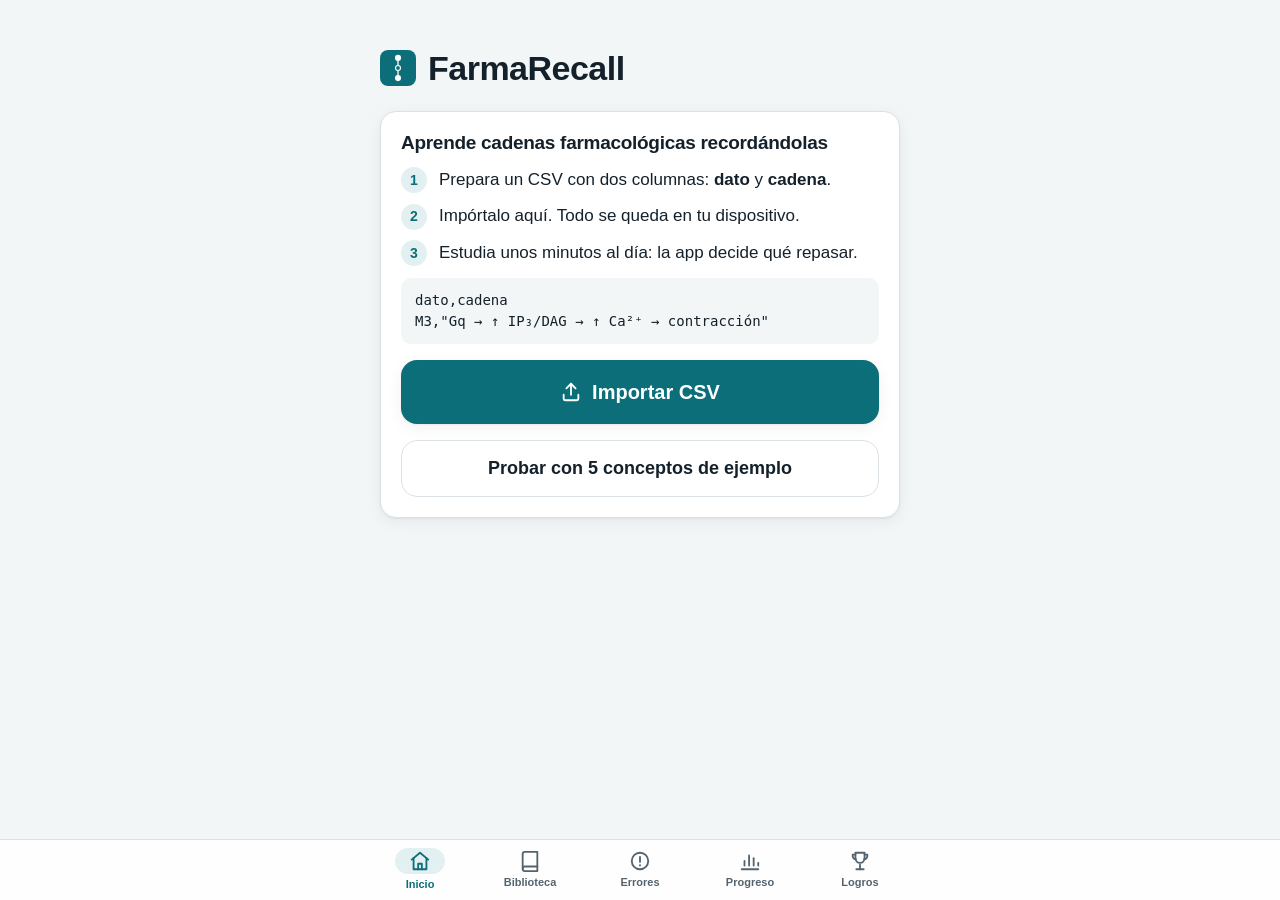
<file: index.html>
<!doctype html>
<html lang="es">
<head>
  <meta charset="utf-8">
  <meta name="viewport" content="width=device-width, initial-scale=1, viewport-fit=cover">
  <title>FarmaRecall</title>
  <meta name="description" content="Active Recall de cadenas farmacológicas. Funciona sin conexión.">
  <meta name="color-scheme" content="light dark">
  <meta name="theme-color" content="#f3f6f7" media="(prefers-color-scheme: light)">
  <meta name="theme-color" content="#0d1215" media="(prefers-color-scheme: dark)">
  <meta name="format-detection" content="telephone=no">

  <!-- PWA: instalable desde Safari con Compartir → Añadir a pantalla de inicio -->
  <link rel="manifest" href="manifest.json">
  <link rel="icon" href="icons/favicon.svg" type="image/svg+xml">
  <link rel="apple-touch-icon" href="icons/apple-touch-icon.png">
  <meta name="mobile-web-app-capable" content="yes">
  <meta name="apple-mobile-web-app-capable" content="yes">
  <meta name="apple-mobile-web-app-title" content="FarmaRecall">
  <meta name="apple-mobile-web-app-status-bar-style" content="default">

  <link rel="stylesheet" href="src/styles.css">
  <script type="module" src="src/main.js"></script>
</head>
<body>
  <div id="app" class="app">
    <p class="boot">Cargando…</p>
  </div>
  <noscript><p class="boot">FarmaRecall necesita JavaScript activado.</p></noscript>
</body>
</html>
</file>
<file: src/styles.css>
/* FarmaRecall — estilos. Mobile first (iPhone); colores como variables en :root. */

:root {
  --bg: #f3f6f7;
  --surface: #ffffff;
  --text: #14212b;
  --muted: #55636d;
  --border: #dbe2e6;
  --track: #e4eaed;
  --primary: #0b6e79;
  --primary-hover: #095b64;
  --on-primary: #ffffff;
  --primary-soft: #e2f0f1;
  --focus: #0b6e79;
  --ok: #1d7a46;
  --ok-soft: #e6f4ec;
  --error: #b42318;
  --error-soft: #fdecea;
  --accent: #c2650a;       /* experiencia, racha, logros */
  --accent-text: #92400e;
  --accent-soft: #fdf1df;

  --radius: 16px;
  --shadow: 0 1px 2px rgb(16 40 48 / 0.06), 0 4px 16px rgb(16 40 48 / 0.06);
  --font: -apple-system, BlinkMacSystemFont, "Segoe UI", Roboto, "Helvetica Neue", Arial, sans-serif;
  --mono: ui-monospace, "SF Mono", Menlo, Consolas, monospace;
  --tab-height: 60px;

  color-scheme: light dark;
}

@media (prefers-color-scheme: dark) {
  :root {
    --bg: #0d1215;
    --surface: #172024;
    --text: #e8eef1;
    --muted: #9aa8b0;
    --border: #2b363c;
    --track: #26333a;
    --primary: #4fb3bf;
    --primary-hover: #6cc3cd;
    --on-primary: #062b30;
    --primary-soft: #15333a;
    --focus: #7fd0d9;
    --ok: #4cc38a;
    --ok-soft: #14301f;
    --error: #ff8a80;
    --error-soft: #3a1c1a;
    --accent: #f5a524;
    --accent-text: #f8c46b;
    --accent-soft: #33260f;
    --shadow: 0 1px 2px rgb(0 0 0 / 0.3);
  }
}

/* ---------- Base ---------- */

*, *::before, *::after { box-sizing: border-box; }

html {
  -webkit-text-size-adjust: 100%;
  text-size-adjust: 100%;
}

body {
  margin: 0;
  min-height: 100vh;
  min-height: 100dvh;
  background: var(--bg);
  color: var(--text);
  font-family: var(--font);
  font-size: 1.0625rem; /* 17 px, el tamaño de texto de iOS */
  line-height: 1.5;
  overflow-wrap: break-word; /* las cadenas largas nunca generan scroll horizontal */
  -webkit-font-smoothing: antialiased;
  -webkit-tap-highlight-color: transparent;
}

.app {
  max-width: 560px;
  margin: 0 auto;
  padding:
    calc(env(safe-area-inset-top) + 20px)
    calc(env(safe-area-inset-right) + 20px)
    calc(env(safe-area-inset-bottom) + var(--tab-height) + 32px)
    calc(env(safe-area-inset-left) + 20px);
}
.focus-mode .app { padding-bottom: calc(env(safe-area-inset-bottom) + 96px); }

h1, h2 { margin: 0; line-height: 1.2; letter-spacing: -0.015em; }
h1 { font-size: 1.875rem; }
h2 { font-size: 1.1875rem; }
p { margin: 0; }

:focus-visible { outline: 3px solid var(--focus); outline-offset: 3px; }
[tabindex="-1"]:focus { outline: none; } /* foco que pone la app al cambiar de pantalla */

.visually-hidden {
  position: absolute !important;
  width: 1px;
  height: 1px;
  margin: -1px;
  padding: 0;
  overflow: hidden;
  clip: rect(0 0 0 0);
  white-space: nowrap;
  border: 0;
}

.icon { display: inline-flex; flex-shrink: 0; }
.icon svg { display: block; }

/* ---------- Pantallas ---------- */

.screen { display: flex; flex-direction: column; gap: 22px; }
.screen-header { display: flex; flex-direction: column; gap: 6px; }
.title-row { display: flex; align-items: center; justify-content: space-between; gap: 12px; }
.stack { display: flex; flex-direction: column; gap: 16px; }

.back-link {
  align-self: flex-start;
  display: inline-flex;
  align-items: center;
  gap: 6px;
  min-height: 44px;
  margin-left: -4px;
  padding: 0 10px 0 4px;
  border-radius: 8px;
  color: var(--primary);
  font-weight: 600;
  text-decoration: none;
}
.back-link span { font-size: 1.5rem; line-height: 1; }

.icon-button {
  display: inline-flex;
  align-items: center;
  justify-content: center;
  width: 44px;
  height: 44px;
  flex-shrink: 0;
  border-radius: 12px;
  color: var(--text);
  background: var(--surface);
  border: 1px solid var(--border);
}

.note { color: var(--muted); }
.boot { margin-top: 30vh; text-align: center; color: var(--muted); }
.app-version { color: var(--muted); font-size: 0.8125rem; text-align: center; }
.section-title { font-size: 0.9375rem; color: var(--muted); font-weight: 600; text-transform: uppercase; letter-spacing: 0.04em; }

.empty-state { align-items: center; text-align: center; padding: 32px 20px; color: var(--muted); }
.empty-state h2 { color: var(--text); }
.empty-state .btn { width: auto; padding-inline: 28px; }

/* ---------- Barra de pestañas ---------- */

.tab-bar {
  position: fixed;
  left: 0;
  right: 0;
  bottom: 0;
  z-index: 20;
  display: flex;
  justify-content: center;
  padding: 6px max(8px, env(safe-area-inset-right)) calc(6px + env(safe-area-inset-bottom)) max(8px, env(safe-area-inset-left));
  border-top: 1px solid var(--border);
  background: var(--surface); /* Safari < 16.2 */
  background: color-mix(in srgb, var(--surface) 88%, transparent);
  -webkit-backdrop-filter: saturate(1.6) blur(16px);
  backdrop-filter: saturate(1.6) blur(16px);
}
.tab {
  flex: 1 1 0;
  max-width: 110px;
  min-height: 48px;
  display: flex;
  flex-direction: column;
  align-items: center;
  justify-content: center;
  gap: 2px;
  border-radius: 12px;
  color: var(--muted);
  font-size: 0.6875rem;
  font-weight: 600;
  text-decoration: none;
}
.tab[aria-current="page"] { color: var(--primary); }
.tab[aria-current="page"] .icon { background: var(--primary-soft); border-radius: 999px; padding: 2px 14px; }
.focus-mode .tab-bar { display: none; }

/* ---------- Inicio ---------- */

.home-header { display: flex; align-items: center; justify-content: space-between; gap: 12px; }
.brand { display: flex; align-items: center; gap: 12px; min-width: 0; }
.brand img { display: block; width: 36px; height: 36px; }

.level-chip {
  display: inline-flex;
  align-items: center;
  gap: 6px;
  min-height: 36px;
  padding: 0 12px;
  border-radius: 999px;
  background: var(--accent-soft);
  color: var(--accent-text);
  font-size: 0.9375rem;
  font-weight: 700;
  text-decoration: none;
  white-space: nowrap;
}
.level-chip .icon { color: var(--accent); }

.card.today {
  flex-direction: row;
  align-items: center;
  gap: 18px;
  background: linear-gradient(135deg, var(--primary-soft), var(--surface) 70%);
}
.today-text { display: flex; flex-direction: column; gap: 4px; min-width: 0; }
.today-title { font-size: 1.125rem; font-weight: 700; }

.ring {
  --percent: 0;
  position: relative;
  flex-shrink: 0;
  display: grid;
  place-items: center;
  width: 84px;
  height: 84px;
  border-radius: 50%;
  background: conic-gradient(var(--primary) calc(var(--percent) * 1%), var(--track) 0);
}
.ring::before {
  content: "";
  position: absolute;
  inset: 9px;
  border-radius: 50%;
  background: var(--surface);
}
.ring-center { position: relative; font-weight: 800; font-size: 1.125rem; font-variant-numeric: tabular-nums; color: var(--primary); }

.chips { display: flex; flex-wrap: wrap; gap: 6px; margin: 6px 0 0; padding: 0; list-style: none; }
.chip {
  display: inline-flex;
  align-items: center;
  gap: 5px;
  padding: 3px 10px;
  border-radius: 999px;
  background: var(--surface);
  border: 1px solid var(--border);
  font-size: 0.875rem;
  font-weight: 600;
  white-space: nowrap;
}
.chip-accent { color: var(--accent-text); background: var(--accent-soft); border-color: transparent; }
.chip-accent .icon { color: var(--accent); }

.study-block { display: flex; flex-direction: column; gap: 12px; }
.summary { color: var(--muted); font-variant-numeric: tabular-nums; text-align: center; }
.summary strong { color: var(--text); font-weight: 600; }

.session-options { border: 1px solid var(--border); border-radius: var(--radius); background: var(--surface); }
.session-options summary {
  display: flex;
  align-items: center;
  gap: 10px;
  min-height: 48px;
  padding: 0 16px;
  color: var(--muted);
  font-weight: 600;
  cursor: pointer;
  list-style: none;
}
.session-options summary::-webkit-details-marker { display: none; }
.session-options summary::after { content: "›"; margin-left: auto; font-size: 1.4rem; transition: transform 0.15s; }
.session-options[open] summary::after { transform: rotate(90deg); }
.session-options-body { display: flex; flex-direction: column; gap: 16px; padding: 4px 16px 16px; }

.quick-actions { display: grid; grid-template-columns: 1fr 1fr; gap: 12px; }
.quick-action {
  display: flex;
  align-items: center;
  gap: 10px;
  min-height: 56px;
  padding: 10px 14px;
  border: 1px solid var(--border);
  border-radius: var(--radius);
  background: var(--surface);
  color: var(--text);
  font-size: 0.9375rem;
  font-weight: 600;
  line-height: 1.25;
  text-decoration: none;
}
.quick-action .icon { color: var(--primary); }

.welcome-card { gap: 16px; }
.steps { display: flex; flex-direction: column; gap: 10px; margin: 0; padding: 0; list-style: none; counter-reset: step; }
.steps li { display: flex; gap: 12px; align-items: baseline; counter-increment: step; }
.steps li::before {
  content: counter(step);
  flex-shrink: 0;
  display: grid;
  place-items: center;
  width: 26px;
  height: 26px;
  border-radius: 50%;
  background: var(--primary-soft);
  color: var(--primary);
  font-size: 0.875rem;
  font-weight: 800;
}

/* ---------- Botones ---------- */

.btn {
  display: flex;
  align-items: center;
  justify-content: center;
  gap: 10px;
  width: 100%;
  min-height: 56px;
  padding: 14px 20px;
  border: 1px solid transparent;
  border-radius: var(--radius);
  font: inherit;
  font-size: 1.125rem;
  font-weight: 650;
  text-align: center;
  text-decoration: none;
  cursor: pointer;
  touch-action: manipulation;
}
.btn-large { min-height: 64px; font-size: 1.25rem; }
.btn-primary { background: var(--primary); color: var(--on-primary); box-shadow: var(--shadow); }
.btn-secondary { background: var(--surface); color: var(--text); border-color: var(--border); }
.btn-danger { background: transparent; color: var(--error); border-color: var(--border); font-size: 1rem; min-height: 48px; }
.btn:disabled { opacity: 0.45; cursor: not-allowed; }

.btn-hero { min-height: 76px; justify-content: flex-start; padding: 14px 22px; border-radius: 20px; }
.btn-hero .icon { width: 44px; height: 44px; display: grid; place-items: center; border-radius: 50%; background: rgb(255 255 255 / 0.18); }
.btn-text { display: flex; flex-direction: column; align-items: flex-start; line-height: 1.25; }
.btn-text > span:first-child { font-size: 1.3125rem; font-weight: 750; }
.btn-sub { font-size: 0.9375rem; font-weight: 500; opacity: 0.85; }

.link-button {
  min-height: 44px;
  padding: 0 4px;
  border: 0;
  background: none;
  color: var(--primary);
  font: inherit;
  font-size: 0.9375rem;
  font-weight: 600;
  text-decoration: underline;
  text-underline-offset: 3px;
  cursor: pointer;
}

.file-button { position: relative; }
.file-button:focus-within { outline: 3px solid var(--focus); outline-offset: 3px; }

/* ---------- Selector segmentado (5 / 10 / 20, modo) ---------- */

.segmented { min-width: 0; margin: 0; padding: 0; border: 0; }
.segmented legend { margin-bottom: 8px; padding: 0; color: var(--muted); font-size: 0.9375rem; }
.segmented-options { display: grid; gap: 8px; }
.segmented label { position: relative; }
.segmented input { position: absolute; inset: 0; width: 100%; height: 100%; margin: 0; opacity: 0; cursor: pointer; }
.segmented span {
  display: flex;
  align-items: center;
  justify-content: center;
  gap: 6px;
  min-height: 48px;
  padding: 0 8px;
  border: 1px solid var(--border);
  border-radius: 12px;
  background: var(--surface);
  font-weight: 600;
  font-variant-numeric: tabular-nums;
}
.segmented input:checked + span {
  border-color: var(--primary);
  box-shadow: inset 0 0 0 1px var(--primary);
  background: var(--primary-soft);
}
.segmented input:checked + span::before { content: "✓"; } /* no depender solo del color */
.segmented-list .segmented-options { grid-template-columns: 1fr; }
.segmented-list span {
  position: relative;
  flex-direction: column;
  align-items: flex-start;
  gap: 0;
  padding: 10px 40px 10px 14px;
  text-align: left;
}
.segmented-list small { color: var(--muted); font-size: 0.875rem; font-weight: 500; }
.segmented-list input:checked + span::before {
  position: absolute;
  top: 50%;
  right: 14px;
  transform: translateY(-50%);
  color: var(--primary);
  font-size: 1.125rem;
}
.segmented input:focus-visible + span { outline: 3px solid var(--focus); outline-offset: 2px; }

/* ---------- Listas ---------- */

.list {
  margin: 0;
  padding: 0;
  list-style: none;
  overflow: hidden;
  background: var(--surface);
  border: 1px solid var(--border);
  border-radius: var(--radius);
}
.list > li + li { border-top: 1px solid var(--border); }
.list-item {
  display: flex;
  align-items: center;
  gap: 12px;
  min-height: 60px;
  padding: 10px 16px;
  color: var(--text);
  text-decoration: none;
}
a.list-item:focus-visible { outline-offset: -3px; }
.list-main { flex: 1; min-width: 0; display: flex; flex-direction: column; gap: 2px; font-weight: 650; }
.list-sub { color: var(--muted); font-size: 0.9375rem; font-weight: 400; }
.list-empty { padding: 16px 18px; color: var(--muted); }
.count { color: var(--muted); font-size: 0.9375rem; white-space: nowrap; font-variant-numeric: tabular-nums; }
.count-bad { color: var(--error); font-weight: 600; }
.chevron { color: var(--muted); font-size: 1.5rem; line-height: 1; }

.mark { font-weight: 700; }
.mark-ok { color: var(--ok); }
.mark-bad { color: var(--error); }

.badge {
  padding: 2px 10px;
  border: 1px solid var(--border);
  border-radius: 999px;
  color: var(--muted);
  font-size: 0.8125rem;
  font-weight: 600;
  white-space: nowrap;
}
.badge-debil { color: var(--error); border-color: currentColor; }
.badge-aprendiendo { color: var(--primary); border-color: currentColor; }
.badge-dominado { color: var(--ok); border-color: currentColor; }

.level-dots { display: flex; gap: 4px; }
.level-dots span { width: 14px; height: 4px; border-radius: 2px; background: var(--track); }
.level-dots .is-filled { background: var(--primary); }

/* ---------- Búsqueda y filtros ---------- */

.search-box { position: relative; }
.search-box .icon { position: absolute; left: 14px; top: 50%; transform: translateY(-50%); color: var(--muted); pointer-events: none; }
.search-box .search { padding-left: 42px; }

.filters { display: flex; flex-wrap: wrap; gap: 8px; }
.filter {
  display: inline-flex;
  align-items: center;
  gap: 6px;
  min-height: 38px;
  padding: 0 12px;
  border: 1px solid var(--border);
  border-radius: 999px;
  background: var(--surface);
  color: var(--text);
  font: inherit;
  font-size: 0.9375rem;
  font-weight: 600;
  cursor: pointer;
}
.filter[aria-pressed="true"] { background: var(--primary); border-color: var(--primary); color: var(--on-primary); }
.filter-count { font-weight: 500; opacity: 0.75; font-variant-numeric: tabular-nums; }

/* ---------- Campos de texto ---------- */

.search,
.step-input,
.rebuild-input,
.text-input,
.select {
  width: 100%;
  min-height: 50px;
  padding: 12px 14px;
  border: 1px solid var(--border);
  border-radius: 12px;
  background: var(--surface);
  color: var(--text);
  font: inherit;
  font-size: 1.0625rem; /* 16 px o más: iOS no hace zoom al escribir */
}
.search { -webkit-appearance: none; appearance: none; }
.step-input { text-align: center; border: 2px dashed var(--primary); background: var(--primary-soft); }
.rebuild-input { min-height: 190px; line-height: 1.7; resize: vertical; }
.search:focus,
.step-input:focus,
.rebuild-input:focus,
.text-input:focus,
.select:focus { outline: 3px solid var(--focus); outline-offset: 1px; border-style: solid; }
::placeholder { color: var(--muted); opacity: 0.8; }

.select {
  -webkit-appearance: none;
  appearance: none;
  padding-right: 40px;
  background-image: linear-gradient(45deg, transparent 50%, var(--muted) 50%), linear-gradient(135deg, var(--muted) 50%, transparent 50%);
  background-position: calc(100% - 20px) 50%, calc(100% - 14px) 50%;
  background-size: 6px 6px;
  background-repeat: no-repeat;
}

.field { display: flex; flex-direction: column; gap: 6px; }
.field-label { font-weight: 650; }
.field-help { color: var(--muted); font-size: 0.875rem; }

/* ---------- Pistas, opciones y avisos dentro del estudio ---------- */

.hole { display: flex; flex-direction: column; align-items: center; gap: 4px; }
.hint-button {
  display: inline-flex;
  align-items: center;
  gap: 6px;
  min-height: 36px;
  padding: 0 12px;
  border: 0;
  border-radius: 999px;
  background: transparent;
  color: var(--accent-text);
  font: inherit;
  font-size: 0.875rem;
  font-weight: 650;
  cursor: pointer;
}
.hint-button .icon, .hint-text .icon { color: var(--accent); }
.exercise > .hint-button { align-self: flex-start; }
.hint-text { display: inline-flex; flex-wrap: wrap; align-items: center; gap: 4px; color: var(--accent-text); font-size: 0.9375rem; }

.choice { min-width: 0; margin: 0; padding: 0; border: 0; }
.choice-options { display: grid; grid-template-columns: repeat(2, minmax(0, 1fr)); gap: 8px; }
.choice-option { position: relative; }
.choice-option input { position: absolute; inset: 0; width: 100%; height: 100%; margin: 0; opacity: 0; cursor: pointer; }
.choice-option span {
  display: flex;
  align-items: center;
  justify-content: center;
  min-height: 56px;
  height: 100%;
  padding: 8px 10px;
  border: 2px dashed var(--primary);
  border-radius: 12px;
  background: var(--surface);
  font-weight: 600;
  text-align: center;
}
.choice-option input:checked + span { border-style: solid; background: var(--primary-soft); box-shadow: inset 0 0 0 1px var(--primary); }
.choice-option input:checked + span::before { content: "✓ "; white-space: pre; color: var(--primary); }
.choice-option input:focus-visible + span { outline: 3px solid var(--focus); outline-offset: 2px; }

.eyebrow { display: inline-flex; align-items: center; gap: 6px; color: var(--primary); font-size: 0.875rem; font-weight: 750; text-transform: uppercase; letter-spacing: 0.05em; }
.eyebrow.is-repeat { color: var(--accent-text); }
.repeat-note { display: flex; align-items: center; gap: 8px; color: var(--accent-text); font-weight: 600; }
.topic-chip {
  display: inline-flex;
  align-self: flex-start;
  align-items: center;
  gap: 6px;
  padding: 3px 10px;
  border-radius: 999px;
  background: var(--primary-soft);
  color: var(--primary);
  font-size: 0.875rem;
  font-weight: 650;
}

/* ---------- Avisos en Inicio (copia de seguridad, espacio) ---------- */

.notice { gap: 14px; background: linear-gradient(160deg, var(--accent-soft), var(--surface) 80%); }
.notice-alert { border-color: var(--error); background: var(--error-soft); }
.notice-head { display: flex; align-items: flex-start; gap: 12px; }
.notice-head > div { display: flex; flex-direction: column; gap: 2px; }
.notice-actions { display: grid; grid-template-columns: 1fr 1fr; gap: 10px; }
.notice-actions .btn { min-height: 48px; margin: 0; font-size: 1rem; }

/* ---------- Cadena ---------- */

.chain { display: flex; flex-direction: column; margin: 0; padding: 0; list-style: none; }
/* Conector entre pasos: un triángulo neutro, para no confundirlo con ↓ (= disminución) dentro de un paso. */
.chain > li + li::before {
  content: "";
  display: block;
  width: 0;
  height: 0;
  margin: 7px auto;
  border-top: 8px solid var(--muted);
  border-right: 7px solid transparent;
  border-left: 7px solid transparent;
  opacity: 0.55;
}
.step {
  display: flex;
  flex-direction: column;
  align-items: center;
  gap: 2px;
  padding: 12px 16px;
  border: 1px solid var(--border);
  border-radius: 12px;
  background: var(--surface);
  font-weight: 500;
  text-align: center;
}
.step-result.is-ok { border: 2px solid var(--ok); background: var(--ok-soft); }
.step-result.is-bad { border: 2px solid var(--error); background: var(--error-soft); }
.step-head { display: flex; align-items: baseline; justify-content: center; gap: 8px; }
.is-ok .step-mark { color: var(--ok); font-weight: 700; }
.is-bad .step-mark { color: var(--error); font-weight: 700; }
.your-answer { color: var(--muted); font-size: 0.9375rem; font-weight: 400; }

/* ---------- Estudio ---------- */

.study-header { display: grid; grid-template-columns: auto 1fr auto; align-items: center; gap: 12px; }
.study-bar .bar { height: 10px; }
.study-position { color: var(--muted); font-weight: 600; font-variant-numeric: tabular-nums; min-width: 3ch; text-align: right; }
.study-stage,
.exercise { display: flex; flex-direction: column; gap: 20px; }
.instruction { color: var(--muted); }

.result-banner {
  display: flex;
  align-items: center;
  gap: 14px;
  padding: 14px 16px;
  border-radius: var(--radius);
}
.result-banner.is-ok { background: var(--ok-soft); color: var(--ok); }
.result-banner.is-bad { background: var(--error-soft); color: var(--error); }
.result-icon {
  display: grid;
  place-items: center;
  width: 44px;
  height: 44px;
  flex-shrink: 0;
  border-radius: 50%;
  background: currentColor;
}
.result-icon .icon { color: var(--surface); }
.result-text { flex: 1; min-width: 0; }
.result-title { font-size: 1.25rem; font-weight: 800; }
.score { color: var(--text); font-weight: 600; }
.result-next { color: var(--muted); font-size: 0.9375rem; }
.xp-chip {
  flex-shrink: 0;
  padding: 6px 10px;
  border-radius: 999px;
  background: var(--accent-soft);
  color: var(--accent-text);
  font-weight: 800;
  font-variant-numeric: tabular-nums;
}
.run-chip { display: inline-flex; align-self: center; align-items: center; gap: 6px; color: var(--accent-text); font-weight: 700; }
.run-chip .icon { color: var(--accent); }

.answer-list { margin: 0; padding: 0; list-style: none; display: flex; flex-direction: column; gap: 6px; }
.answer-list li { display: flex; gap: 10px; align-items: baseline; }

.summary-hero { align-items: center; text-align: center; background: linear-gradient(160deg, var(--accent-soft), var(--surface) 75%); }
.summary-hero .bar { width: 100%; }
.xp-total { display: inline-flex; align-items: center; gap: 8px; font-size: 2.25rem; font-weight: 800; color: var(--accent-text); font-variant-numeric: tabular-nums; }
.xp-total .icon { color: var(--accent); }
.summary-level { font-weight: 700; }
.session-counts { margin: 0; list-style: none; font-size: 1.125rem; gap: 4px; }
.session-counts strong { font-variant-numeric: tabular-nums; }
.goal-line { display: flex; align-items: center; justify-content: center; gap: 8px; color: var(--muted); font-weight: 600; }
.goal-line.is-done { color: var(--ok); }

/* Barra de símbolos: fija abajo y, en iPhone, justo encima del teclado. */
.symbol-bar {
  position: fixed;
  left: 0;
  right: 0;
  bottom: var(--keyboard-inset, 0px);
  z-index: 10;
  display: flex;
  justify-content: center;
  gap: 6px;
  padding: 8px 12px calc(8px + env(safe-area-inset-bottom));
  border-top: 1px solid var(--border);
  background: var(--surface);
}
.keyboard-open .symbol-bar { padding-bottom: 8px; }
.symbol {
  flex: 1 1 0;
  max-width: 56px;
  min-height: 44px;
  border: 1px solid var(--border);
  border-radius: 10px;
  background: var(--bg);
  color: var(--text);
  font: inherit;
  font-size: 1.25rem;
  cursor: pointer;
  touch-action: manipulation;
}

/* ---------- Progreso, barras y cifras ---------- */

.bar { height: 8px; overflow: hidden; border-radius: 999px; background: var(--track); }
.bar-fill { display: block; height: 100%; border-radius: inherit; background: var(--primary); }
.bar-accent .bar-fill { background: var(--accent); }
.bar-ok .bar-fill { background: var(--ok); }

.stats { display: grid; grid-template-columns: repeat(2, minmax(0, 1fr)); gap: 12px; margin: 0; }
.stat {
  display: flex;
  flex-direction: column;
  gap: 2px;
  min-width: 0;
  padding: 14px 16px;
  border: 1px solid var(--border);
  border-radius: var(--radius);
  background: var(--surface);
}
.stat-wide { grid-column: 1 / -1; }
.stat dt { color: var(--muted); font-size: 0.875rem; }
.stat dd { margin: 0; font-size: 1.375rem; font-weight: 750; font-variant-numeric: tabular-nums; }
.stat-wide dd { font-size: 1.125rem; }

.level-card { gap: 12px; }
.level-head { display: flex; align-items: center; gap: 14px; }
.level-title { font-size: 1.125rem; font-weight: 750; }

.badge-icon {
  display: grid;
  place-items: center;
  width: 44px;
  height: 44px;
  flex-shrink: 0;
  border-radius: 14px;
  background: var(--track);
  color: var(--muted);
}
.badge-icon.is-unlocked { background: var(--accent-soft); color: var(--accent); }

.week { display: grid; grid-template-columns: repeat(7, 1fr); gap: 8px; height: 140px; margin: 0; padding: 0; list-style: none; }
.week li { display: flex; flex-direction: column; align-items: center; justify-content: flex-end; gap: 4px; min-width: 0; }
.week-bar { width: 100%; max-width: 28px; border-radius: 6px 6px 3px 3px; background: var(--primary-soft); }
.week .is-today .week-bar { background: var(--primary); }
.week-count { font-size: 0.75rem; font-weight: 700; color: var(--muted); font-variant-numeric: tabular-nums; min-height: 1em; }
.week-day { font-size: 0.8125rem; font-weight: 700; color: var(--muted); }
.week .is-today .week-day { color: var(--primary); }

.stack-bar { display: flex; height: 14px; overflow: hidden; border-radius: 999px; background: var(--track); gap: 2px; }
.stack-dominado { background: var(--ok); }
.stack-aprendiendo { background: var(--primary); }
.stack-debil { background: var(--error); }
.stack-nuevo { background: var(--muted); opacity: 0.45; }
.legend { display: grid; grid-template-columns: 1fr 1fr; gap: 6px 12px; margin: 0; padding: 0; list-style: none; font-size: 0.9375rem; }
.legend li { display: flex; align-items: center; gap: 8px; }
.dot { width: 10px; height: 10px; border-radius: 50%; flex-shrink: 0; }

/* ---------- Logros ---------- */

.achievements { display: flex; flex-direction: column; gap: 10px; margin: 0; padding: 0; list-style: none; }
.achievement {
  display: flex;
  gap: 14px;
  padding: 14px 16px;
  border: 1px solid var(--border);
  border-radius: var(--radius);
  background: var(--surface);
}
.achievement.is-unlocked { border-color: var(--accent); border-color: color-mix(in srgb, var(--accent) 45%, var(--border)); }
.achievement-text { flex: 1; min-width: 0; display: flex; flex-direction: column; gap: 4px; }
.achievement-title { font-weight: 750; }
.achievement-date { color: var(--accent-text); font-size: 0.875rem; font-weight: 600; }
.achievement-progress { color: var(--muted); font-size: 0.8125rem; font-variant-numeric: tabular-nums; }
.achievement .bar { margin-top: 4px; height: 6px; }
.how-xp summary { font-weight: 650; cursor: pointer; }
.how-xp ul { margin: 0; padding-left: 20px; color: var(--muted); display: flex; flex-direction: column; gap: 4px; }

.mini-achievements { display: flex; flex-direction: column; gap: 12px; margin: 0; padding: 0; list-style: none; }
.mini-achievements li { display: flex; align-items: center; gap: 12px; }
.mini-achievements li > span:last-child { display: flex; flex-direction: column; }

/* ---------- Tarjetas ---------- */

.card {
  display: flex;
  flex-direction: column;
  gap: 12px;
  padding: 20px;
  border: 1px solid var(--border);
  border-radius: var(--radius);
  background: var(--surface);
  box-shadow: var(--shadow);
}
.card .btn { margin-top: 4px; }
.card-alert { border-color: var(--error); }
.card-ok { border-color: var(--ok); }

.format {
  margin: 0;
  padding: 12px 14px;
  border-radius: 10px;
  background: var(--bg);
  font-family: var(--mono);
  font-size: 0.875rem;
  white-space: pre-wrap;
  overflow-wrap: anywhere;
}

.import-counts { display: flex; flex-wrap: wrap; gap: 4px 18px; margin: 0; padding: 0; list-style: none; }
.row-errors { display: flex; flex-direction: column; gap: 6px; margin: 0; padding-left: 20px; color: var(--error); }

.error-steps { display: flex; flex-direction: column; gap: 10px; margin: 0; padding: 0; list-style: none; }
.error-steps li { display: flex; justify-content: space-between; gap: 12px; }

/* ---------- Avisos (logros, nivel, meta) ---------- */

.toasts {
  position: fixed;
  top: calc(env(safe-area-inset-top) + 12px);
  left: 50%;
  z-index: 30;
  width: min(420px, calc(100% - 24px));
  transform: translateX(-50%);
  display: flex;
  flex-direction: column;
  gap: 8px;
  pointer-events: none;
}
.toast {
  display: flex;
  align-items: center;
  gap: 12px;
  padding: 12px 14px;
  border: 1px solid var(--border);
  border-color: color-mix(in srgb, var(--accent) 40%, var(--border));
  border-radius: 14px;
  background: var(--surface);
  box-shadow: 0 8px 28px rgb(0 0 0 / 0.16);
  pointer-events: auto;
  cursor: pointer;
}
.toast-icon {
  display: grid;
  place-items: center;
  width: 40px;
  height: 40px;
  flex-shrink: 0;
  border-radius: 12px;
  background: var(--accent-soft);
  color: var(--accent);
}
.toast-text { display: flex; flex-direction: column; min-width: 0; line-height: 1.35; }
.toast-text span { color: var(--muted); font-size: 0.9375rem; }
.toast.is-leaving { opacity: 0; }

/* ---------- Movimiento (sutil; desactivado si el sistema pide reducirlo) ---------- */

@media (prefers-reduced-motion: no-preference) {
  .btn, .quick-action, .list-item, .filter, .tab, .symbol { transition: transform 0.12s ease, background-color 0.15s ease; }
  .btn:active, .quick-action:active, .filter:active, .symbol:active { transform: scale(0.98); }
  .bar-fill { transition: width 0.5s ease; }
  .toast { animation: toast-in 0.28s ease-out; transition: opacity 0.25s ease; }
  .result-banner { animation: pop-in 0.22s ease-out; }
  .xp-chip { animation: rise-in 0.45s ease-out; }
}
@keyframes toast-in { from { opacity: 0; transform: translateY(-12px); } }
@keyframes pop-in { from { opacity: 0; transform: scale(0.96); } }
@keyframes rise-in { from { opacity: 0; transform: translateY(8px); } }

/* ---------- Hover solo con ratón (en iPhone el hover se queda "pegado") ---------- */

@media (hover: hover) {
  .btn-primary:hover { background: var(--primary-hover); }
  .btn-secondary:hover, a.list-item:hover, .symbol:hover, .quick-action:hover, .icon-button:hover { background: var(--primary-soft); }
  .btn-danger:hover { background: var(--error-soft); }
  .tab:hover { color: var(--text); }
}

/* ---------- iPad / Mac ---------- */

@media (min-width: 768px) {
  .app { padding-top: calc(env(safe-area-inset-top) + 48px); }
  h1 { font-size: 2.125rem; }
}
</file>
